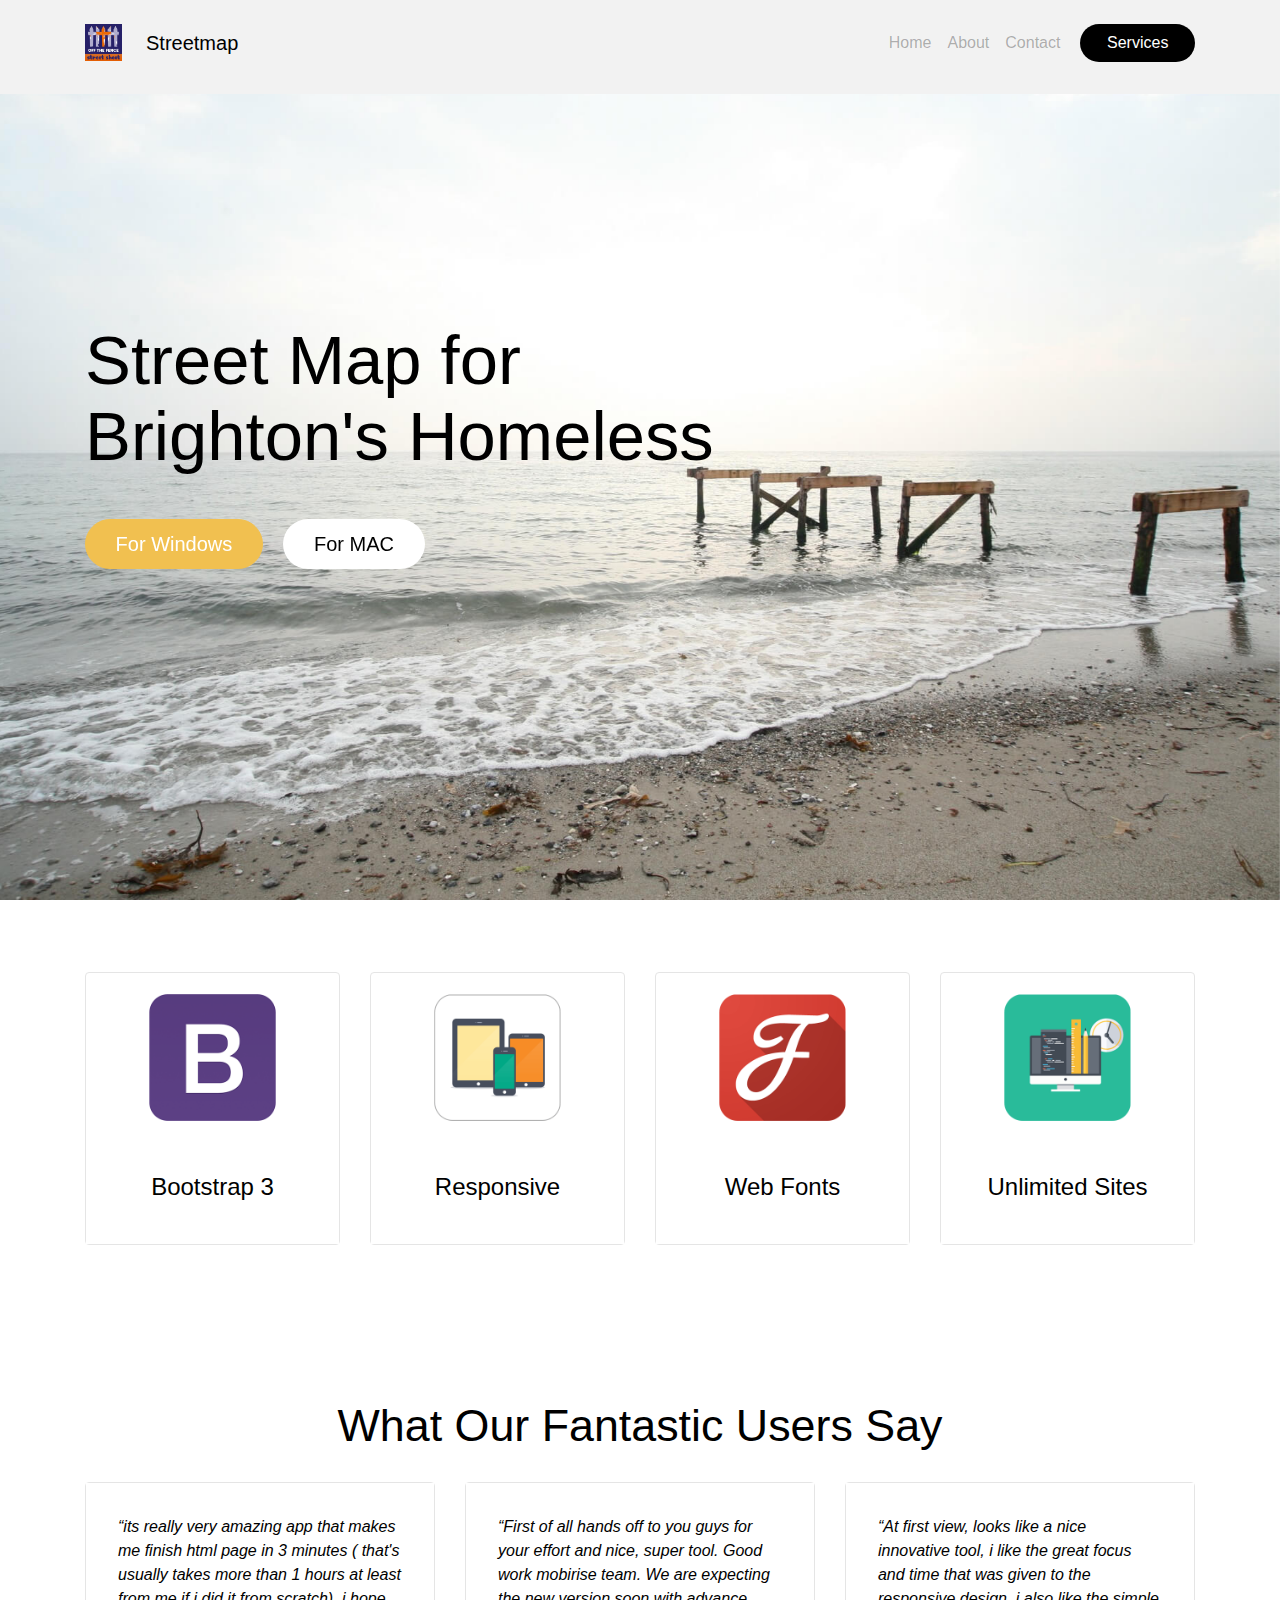
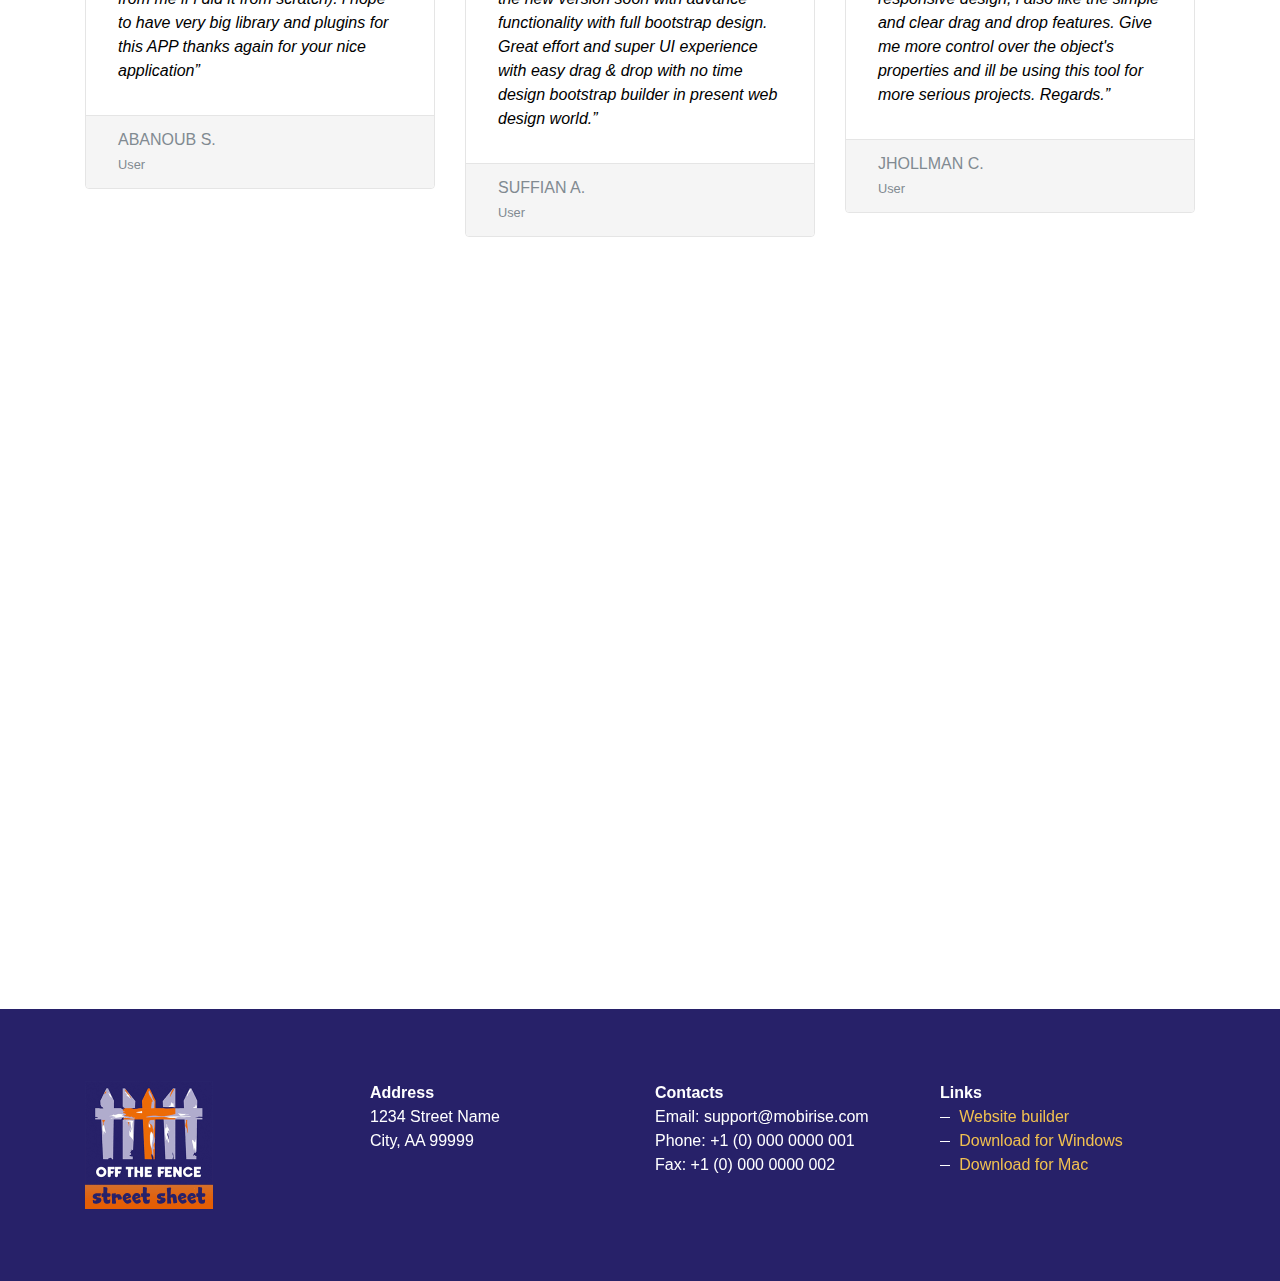
<file: page1.html>
<!DOCTYPE html>
<html >
<head>
  <!-- Site made with Mobirise Website Builder v4.8.1, https://mobirise.com -->
  <meta charset="UTF-8">
  <meta http-equiv="X-UA-Compatible" content="IE=edge">
  <meta name="generator" content="Mobirise v4.8.1, mobirise.com">
  <meta name="viewport" content="width=device-width, initial-scale=1, minimum-scale=1">
  <link rel="shortcut icon" href="assets/images/logo-design-128x128.png" type="image/x-icon">
  <meta name="description" content="">
  <title>About</title>
  <link rel="stylesheet" href="https://fonts.googleapis.com/css?family=Playfair+Display:400,700&subset=latin,cyrillic">
  <link rel="stylesheet" href="https://fonts.googleapis.com/css?family=Alegreya+Sans:400,700&subset=latin,vietnamese,latin-ext">
  <link rel="stylesheet" href="assets/web/assets/mobirise-icons/mobirise-icons.css">
  <link rel="stylesheet" href="assets/tether/tether.min.css">
  <link rel="stylesheet" href="assets/bootstrap/css/bootstrap.min.css">
  <link rel="stylesheet" href="assets/puritym/css/style.css">
  <link rel="stylesheet" href="assets/mobirise/css/mbr-additional.css" type="text/css">
  
  
  
</head>
<body>
  <nav class="navbar navbar-light mbr-navbar navbar-fixed-top" id="ext_menu-5" data-rv-view="12" style="background-color: rgb(242, 242, 242);">
    <div class="container">
        <button class="navbar-toggler pull-right hidden-md-up" type="button" data-toggle="collapse" data-target="#exCollapsingNavbar2">
            <div class="hamburger-icon"></div>
        </button>

        <div class="clearfix"></div>
        <div class="collapse navbar-toggleable-sm" id="exCollapsingNavbar2">
            <span class="navbar-logo"><a href="https://mobirise.com"><img src="assets/images/logo-design-128x128.png" alt="Mobirise"></a></span>
            <span><a class="navbar-brand text-black" href="https://mobirise.com">Streetmap</a></span>

            <ul class="nav navbar-nav pull-xs-right"><li class="nav-item"><a class="btn btn-black-outline btn-black" href="page3.html">Services</a></li></ul>

            <ul class="nav navbar-nav pull-xs-right"><li class="nav-item"><a class="nav-link" href="index.html">Home</a></li><li class="nav-item"><a class="nav-link" href="page1.html">About</a></li><li class="nav-item"><a class="nav-link" href="page2.html">Contact</a></li></ul>
        </div>
    </div>
</nav>

<section class="mbr-section mbr-section-full mbr-parallax-background mbr-after-navbar" id="header4-6" data-rv-view="14" style="background-image: url(assets/images/photo-2.jpg);">
    <div class="mbr-table-cell">
        
        <div class="container">
            <div class="row">
                <div class="col-md-8">

                    <h1 class="mbr-section-title display-1">Street Map for Brighton's Homeless</h1>
                    
                    <div class="mbr-buttons--left"><a class="btn btn-lg btn-warning" href="https://mobirise.com">For Windows</a> <a class="btn btn-lg btn-white" href="https://mobirise.com">For MAC</a></div>
                </div>
            </div>
        </div>
        
    </div>
</section>

<section class="mbr-section mbr-section-small" id="features1-7" data-rv-view="17" style="background-color: rgb(255, 255, 255); padding-top: 4.5rem; padding-bottom: 4.5rem;">
    
    <div class="container">
        <div class="row">
            <div class="col-sm-6 col-md-3">
                <div class="card cart-block">
                    <div><img src="assets/images/feature-bootstrap.png" class="card-img-top"></div>
                    <div class="card-block">
                        <h4 class="card-title text-xs-center">Bootstrap 3</h4>
                        
                        
                    </div>
                </div>
            </div>
            <div class="col-sm-6 col-md-3">
                <div class="card cart-block">
                    <div><img src="assets/images/feature-responsive.png" class="card-img-top"></div>
                    <div class="card-block">
                        <h4 class="card-title text-xs-center">Responsive</h4>
                        
                        
                    </div>
                </div>
            </div>
            <div class="col-sm-6 col-md-3">
                <div class="card cart-block">
                    <div><img src="assets/images/feature-google-fonts.png" class="card-img-top"></div>
                    <div class="card-block">
                        <h4 class="card-title text-xs-center">Web Fonts</h4>
                        
                        
                    </div>
                </div>
            </div>
            <div class="col-sm-6 col-md-3">
                <div class="card cart-block">
                    <div><img src="assets/images/feature-websites.png" class="card-img-top"></div>
                    <div class="card-block">
                        <h4 class="card-title text-xs-center">Unlimited Sites</h4>
                        
                        
                    </div>
                </div>
            </div>
        </div>
    </div>
</section>

<section class="mbr-section mbr-section-small" id="testimonials1-l" data-rv-view="57" style="background-color: rgb(255, 255, 255); padding-top: 4.5rem; padding-bottom: 4.5rem;">
    <div>
        
        <div class="container">
            <h2 class="mbr-section-title display-3 text-xs-center">What Our Fantastic Users Say</h2>

            <div class="row mbr-testimonial-cards">
                <div class="col-xs-12 col-sm-6 col-md-4">
                    <div class="card">
                        <div class="card-block"><em>“its really very amazing app that makes me finish html page in 3 minutes ( that's usually takes more than 1 hours at least from me if i did it from scratch). i hope to have very big library and plugins for this APP thanks again for your nice application”</em></div>
                        <div class="card-footer text-muted">
                            <div>ABANOUB S.</div>
                            <small>User</small>
                        </div>
                    </div>
                </div><div class="col-xs-12 col-sm-6 col-md-4">
                    <div class="card">
                        <div class="card-block"><em>“First of all hands off to you guys for your effort and nice, super tool. Good work mobirise team. We are expecting the new version soon with advance functionality with full bootstrap design. Great effort and super UI experience with easy drag &amp; drop with no time design bootstrap builder in present web design world.”</em></div>
                        <div class="card-footer text-muted">
                            <div>SUFFIAN A.</div>
                            <small>User</small>
                        </div>
                    </div>
                </div><div class="col-xs-12 col-sm-6 col-md-4">
                    <div class="card">
                        <div class="card-block"><em>“At first view, looks like a nice innovative tool, i like the great focus and time that was given to the responsive design, i also like the simple and clear drag and drop features. Give me more control over the object's properties and ill be using this tool for more serious projects. Regards.”</em></div>
                        <div class="card-footer text-muted">
                            <div>JHOLLMAN C.</div>
                            <small>User</small>
                        </div>
                    </div>
                </div>
            </div>
        </div>
    </div>
</section>

<section class="mbr-section mbr-section__container mbr-section__container--isolated" id="map2-8" data-rv-view="20">
    <div class="container">
        <div class="row">
            <div class="col-md-8 col-md-offset-2">
                <div class="mbr-map"><iframe frameborder="0" style="border:0" src="https://www.google.com/maps/embed/v1/place?key=AIzaSyA0Dx_boXQiwvdz8sJHoYeZNVTdoWONYkU&amp;q=place_id:ChIJn6wOs6lZwokRLKy1iqRcoKw" allowfullscreen=""></iframe></div>
            </div>
        </div>
    </div>
</section>

<section class="mbr-section mbr-section-small mbr-footer" id="contacts1-9" data-rv-view="22" style="background-color: rgb(39, 33, 105); padding-top: 4.5rem; padding-bottom: 4.5rem;">
    
    <div class="container">
        <div class="row">
            <div class="col-xs-12 col-md-3">
                <div><img src="assets/images/logo-design-128x128.png"></div>
            </div>
            <div class="col-xs-12 col-md-3">
                <p><strong>Address</strong><br>
1234 Street Name<br>
City, AA 99999</p>
            </div>
            <div class="col-xs-12 col-md-3">
                <p><strong>Contacts</strong><br>
Email: support@mobirise.com<br>
Phone: +1 (0) 000 0000 001<br>
Fax: +1 (0) 000 0000 002</p>
            </div>
            <div class="col-xs-12 col-md-3"><strong>Links</strong><ul><li><a href="https://mobirise.com/">Website builder</a></li><li><a href="https://mobirise.com/mobirise-free-win.zip">Download for Windows</a></li><li><a href="https://mobirise.com/mobirise-free-mac.zip">Download for Mac</a></li></ul></div>
        </div>
    </div>
</section>


  <script src="assets/web/assets/jquery/jquery.min.js"></script>
  <script src="assets/tether/tether.min.js"></script>
  <script src="assets/bootstrap/js/bootstrap.min.js"></script>
  <script src="assets/smooth-scroll/smooth-scroll.js"></script>
  <script src="assets/jarallax/jarallax.js"></script>
  <script src="assets/puritym/js/script.js"></script>
  
  
</body>
</html>
</file>
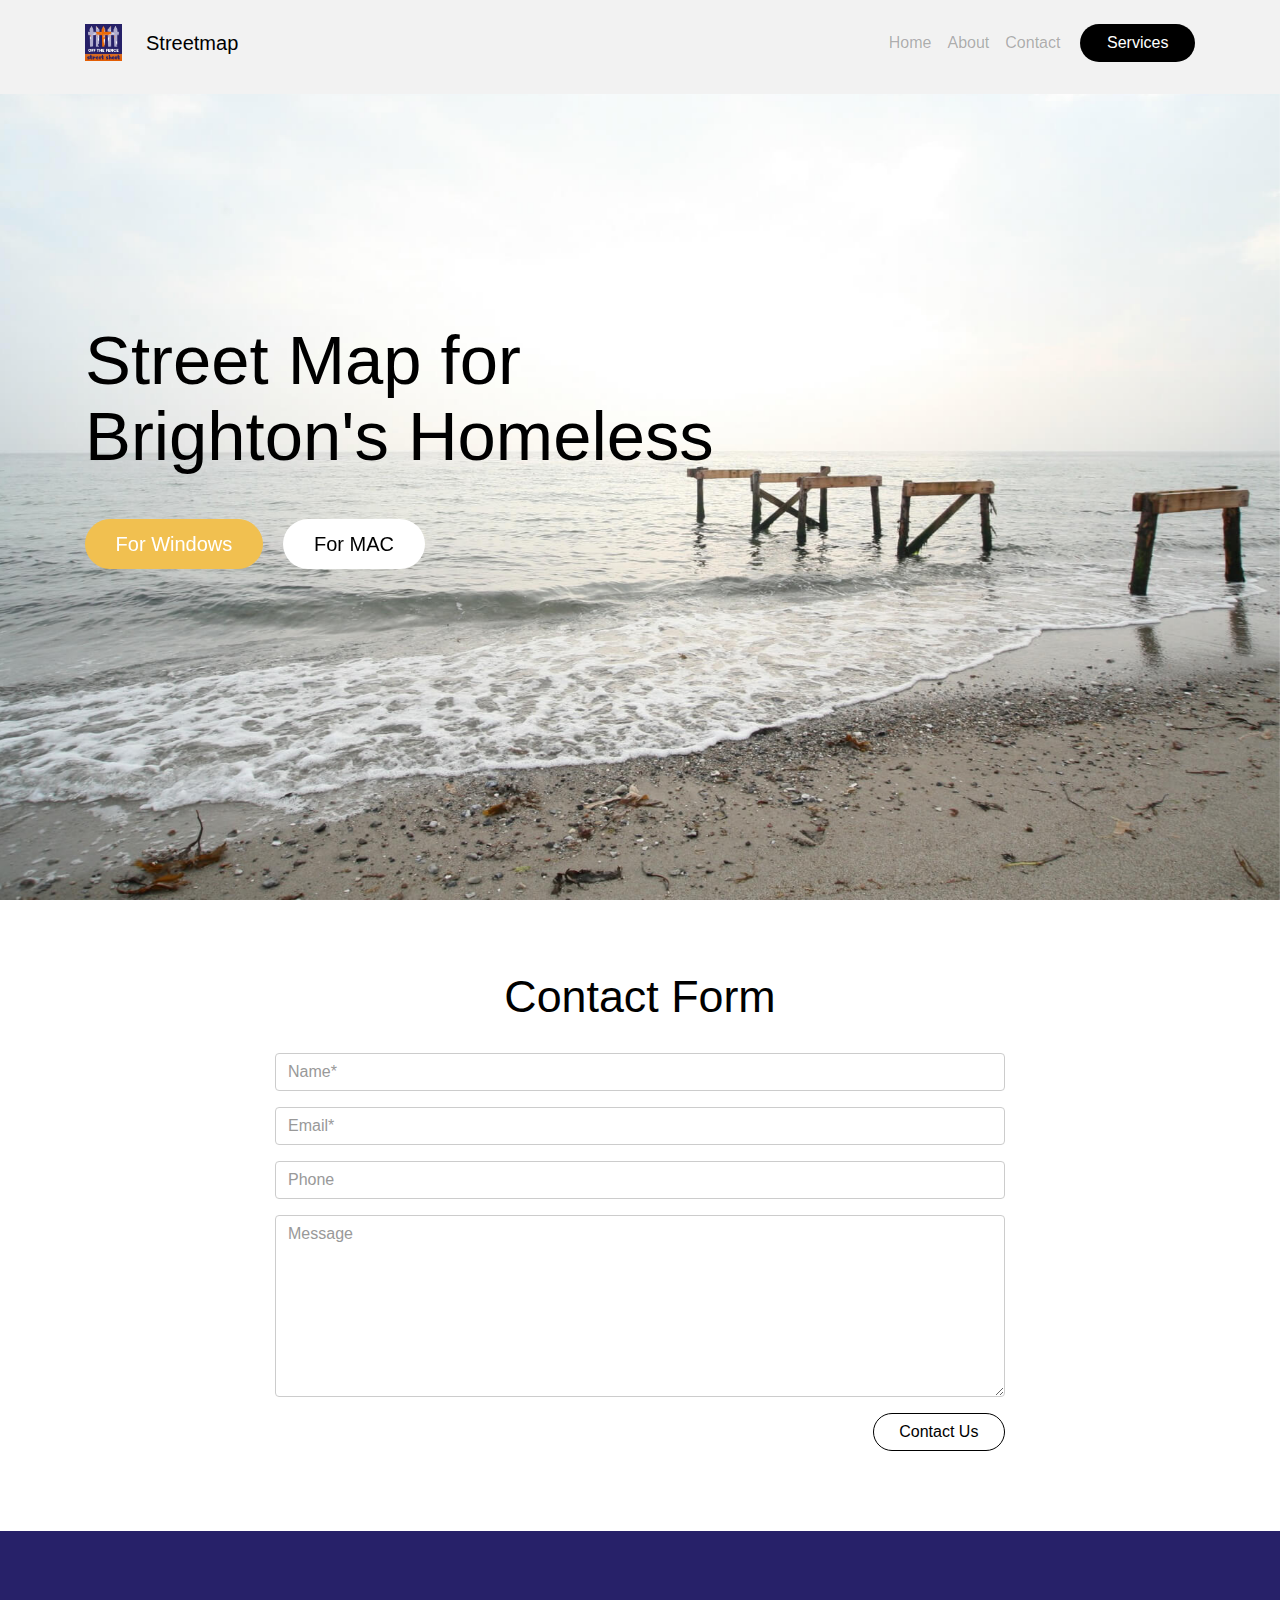
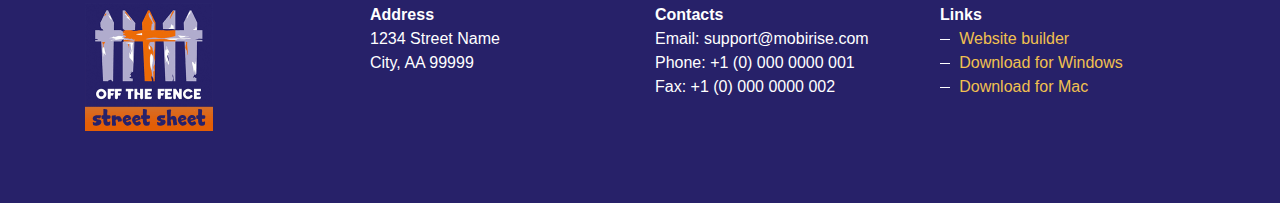
<file: page2.html>
<!DOCTYPE html>
<html >
<head>
  <!-- Site made with Mobirise Website Builder v4.8.1, https://mobirise.com -->
  <meta charset="UTF-8">
  <meta http-equiv="X-UA-Compatible" content="IE=edge">
  <meta name="generator" content="Mobirise v4.8.1, mobirise.com">
  <meta name="viewport" content="width=device-width, initial-scale=1, minimum-scale=1">
  <link rel="shortcut icon" href="assets/images/logo-design-128x128.png" type="image/x-icon">
  <meta name="description" content="">
  <title>Contact</title>
  <link rel="stylesheet" href="https://fonts.googleapis.com/css?family=Playfair+Display:400,700&subset=latin,cyrillic">
  <link rel="stylesheet" href="https://fonts.googleapis.com/css?family=Alegreya+Sans:400,700&subset=latin,vietnamese,latin-ext">
  <link rel="stylesheet" href="assets/web/assets/mobirise-icons/mobirise-icons.css">
  <link rel="stylesheet" href="assets/tether/tether.min.css">
  <link rel="stylesheet" href="assets/bootstrap/css/bootstrap.min.css">
  <link rel="stylesheet" href="assets/puritym/css/style.css">
  <link rel="stylesheet" href="assets/mobirise/css/mbr-additional.css" type="text/css">
  
  
  
</head>
<body>
  <nav class="navbar navbar-light mbr-navbar navbar-fixed-top" id="ext_menu-a" data-rv-view="24" style="background-color: rgb(242, 242, 242);">
    <div class="container">
        <button class="navbar-toggler pull-right hidden-md-up" type="button" data-toggle="collapse" data-target="#exCollapsingNavbar2">
            <div class="hamburger-icon"></div>
        </button>

        <div class="clearfix"></div>
        <div class="collapse navbar-toggleable-sm" id="exCollapsingNavbar2">
            <span class="navbar-logo"><a href="https://mobirise.com"><img src="assets/images/logo-design-128x128.png" alt="Mobirise"></a></span>
            <span><a class="navbar-brand text-black" href="https://mobirise.com">Streetmap</a></span>

            <ul class="nav navbar-nav pull-xs-right"><li class="nav-item"><a class="btn btn-black-outline btn-black" href="page3.html">Services</a></li></ul>

            <ul class="nav navbar-nav pull-xs-right"><li class="nav-item"><a class="nav-link" href="index.html">Home</a></li><li class="nav-item"><a class="nav-link" href="page1.html">About</a></li><li class="nav-item"><a class="nav-link" href="page2.html">Contact</a></li></ul>
        </div>
    </div>
</nav>

<section class="mbr-section mbr-section-full mbr-parallax-background mbr-after-navbar" id="header4-b" data-rv-view="26" style="background-image: url(assets/images/photo-2.jpg);">
    <div class="mbr-table-cell">
        
        <div class="container">
            <div class="row">
                <div class="col-md-8">

                    <h1 class="mbr-section-title display-1">Street Map for Brighton's Homeless</h1>
                    
                    <div class="mbr-buttons--left"><a class="btn btn-lg btn-warning" href="https://mobirise.com">For Windows</a> <a class="btn btn-lg btn-white" href="https://mobirise.com">For MAC</a></div>
                </div>
            </div>
        </div>
        
    </div>
</section>

<section class="mbr-section mbr-section-small" id="form1-k" data-rv-view="48" style="background-color: rgb(255, 255, 255); padding-top: 4.5rem; padding-bottom: 4.5rem;">
    
    <div class="container">
        <div class="row">
            <div class="col-sm-8 col-sm-offset-2" data-form-type="formoid">
                <h2 class="mbr-section-title display-3 text-xs-center">Contact Form</h2>

                <div data-form-alert="true"><div hidden="" data-form-alert-success="true">Thanks for filling out form!</div></div>
                <form action="https://mobirise.com/" method="post" data-form-title="Contact Form">
                    <input type="hidden" value="lCKHcqZrddtsBxM5xEhtzZ0lw9vF0WoI+TruwNt50C8hWSGbgF4TnwOOZSvFAWvBwulKwTriddNOnjavTOLV//NpmlpQuN6VyepUrvnK1v7FXrMM+JCIgm4TJZg7eTMZ" data-form-email="true">
                    <div class="form-group">
                        <input type="text" class="form-control" name="name" required="" placeholder="Name*" data-form-field="Name">
                    </div>
                    <div class="form-group">
                        <input type="email" class="form-control" name="email" required="" placeholder="Email*" data-form-field="Email">
                    </div>
                    <div class="form-group">
                        <input type="tel" class="form-control" name="phone" placeholder="Phone" data-form-field="Phone">
                    </div>
                    <div class="form-group">
                        <textarea class="form-control" name="message" rows="7" placeholder="Message" data-form-field="Message"></textarea>
                    </div>
                    <div class="text-xs-right"><button type="submit" class="btn btn-secondary-outline">Contact Us</button></div>
                </form>
            </div>
        </div>
    </div>
</section>

<section class="mbr-section mbr-section-small mbr-footer" id="contacts1-e" data-rv-view="34" style="background-color: rgb(39, 33, 105); padding-top: 4.5rem; padding-bottom: 4.5rem;">
    
    <div class="container">
        <div class="row">
            <div class="col-xs-12 col-md-3">
                <div><img src="assets/images/logo-design-128x128.png"></div>
            </div>
            <div class="col-xs-12 col-md-3">
                <p><strong>Address</strong><br>
1234 Street Name<br>
City, AA 99999</p>
            </div>
            <div class="col-xs-12 col-md-3">
                <p><strong>Contacts</strong><br>
Email: support@mobirise.com<br>
Phone: +1 (0) 000 0000 001<br>
Fax: +1 (0) 000 0000 002</p>
            </div>
            <div class="col-xs-12 col-md-3"><strong>Links</strong><ul><li><a href="https://mobirise.com/">Website builder</a></li><li><a href="https://mobirise.com/mobirise-free-win.zip">Download for Windows</a></li><li><a href="https://mobirise.com/mobirise-free-mac.zip">Download for Mac</a></li></ul></div>
        </div>
    </div>
</section>


  <script src="assets/web/assets/jquery/jquery.min.js"></script>
  <script src="assets/tether/tether.min.js"></script>
  <script src="assets/bootstrap/js/bootstrap.min.js"></script>
  <script src="assets/smooth-scroll/smooth-scroll.js"></script>
  <script src="assets/jarallax/jarallax.js"></script>
  <script src="assets/puritym/js/script.js"></script>
  <script src="assets/formoid/formoid.min.js"></script>
  
  
</body>
</html>
</file>
<file: assets/web/assets/mobirise-icons/mobirise-icons.css>
@font-face {
  font-family: 'MobiriseIcons';
  src:  url('mobirise-icons.eot?spat4u');
  src:  url('mobirise-icons.eot?spat4u#iefix') format('embedded-opentype'),
    url('mobirise-icons.ttf?spat4u') format('truetype'),
    url('mobirise-icons.woff?spat4u') format('woff'),
    url('mobirise-icons.svg?spat4u#MobiriseIcons') format('svg');
  font-weight: normal;
  font-style: normal;
}

[class^="mbri-"], [class*=" mbri-"] {
  /* use !important to prevent issues with browser extensions that change fonts */
  font-family: MobiriseIcons !important;
  speak: none;
  font-style: normal;
  font-weight: normal;
  font-variant: normal;
  text-transform: none;
  line-height: 1;

  /* Better Font Rendering =========== */
  -webkit-font-smoothing: antialiased;
  -moz-osx-font-smoothing: grayscale;
}

.mbri-add-submenu:before {
  content: "\e900";
}
.mbri-alert:before {
  content: "\e901";
}
.mbri-align-center:before {
  content: "\e902";
}
.mbri-align-justify:before {
  content: "\e903";
}
.mbri-align-left:before {
  content: "\e904";
}
.mbri-align-right:before {
  content: "\e905";
}
.mbri-android:before {
  content: "\e906";
}
.mbri-apple:before {
  content: "\e907";
}
.mbri-arrow-down:before {
  content: "\e908";
}
.mbri-arrow-next:before {
  content: "\e909";
}
.mbri-arrow-prev:before {
  content: "\e90a";
}
.mbri-arrow-up:before {
  content: "\e90b";
}
.mbri-bold:before {
  content: "\e90c";
}
.mbri-bookmark:before {
  content: "\e90d";
}
.mbri-bootstrap:before {
  content: "\e90e";
}
.mbri-briefcase:before {
  content: "\e90f";
}
.mbri-browse:before {
  content: "\e910";
}
.mbri-bulleted-list:before {
  content: "\e911";
}
.mbri-calendar:before {
  content: "\e912";
}
.mbri-camera:before {
  content: "\e913";
}
.mbri-cart-add:before {
  content: "\e914";
}
.mbri-cart-full:before {
  content: "\e915";
}
.mbri-cash:before {
  content: "\e916";
}
.mbri-change-style:before {
  content: "\e917";
}
.mbri-chat:before {
  content: "\e918";
}
.mbri-clock:before {
  content: "\e919";
}
.mbri-close:before {
  content: "\e91a";
}
.mbri-cloud:before {
  content: "\e91b";
}
.mbri-code:before {
  content: "\e91c";
}
.mbri-contact-form:before {
  content: "\e91d";
}
.mbri-credit-card:before {
  content: "\e91e";
}
.mbri-cursor-click:before {
  content: "\e91f";
}
.mbri-cust-feedback:before {
  content: "\e920";
}
.mbri-database:before {
  content: "\e921";
}
.mbri-delivery:before {
  content: "\e922";
}
.mbri-desktop:before {
  content: "\e923";
}
.mbri-devices:before {
  content: "\e924";
}
.mbri-down:before {
  content: "\e925";
}
.mbri-download:before {
  content: "\e989";
}
.mbri-drag-n-drop:before {
  content: "\e927";
}
.mbri-drag-n-drop2:before {
  content: "\e928";
}
.mbri-edit:before {
  content: "\e929";
}
.mbri-edit2:before {
  content: "\e92a";
}
.mbri-error:before {
  content: "\e92b";
}
.mbri-extension:before {
  content: "\e92c";
}
.mbri-features:before {
  content: "\e92d";
}
.mbri-file:before {
  content: "\e92e";
}
.mbri-flag:before {
  content: "\e92f";
}
.mbri-folder:before {
  content: "\e930";
}
.mbri-gift:before {
  content: "\e931";
}
.mbri-github:before {
  content: "\e932";
}
.mbri-globe:before {
  content: "\e933";
}
.mbri-globe-2:before {
  content: "\e934";
}
.mbri-growing-chart:before {
  content: "\e935";
}
.mbri-hearth:before {
  content: "\e936";
}
.mbri-help:before {
  content: "\e937";
}
.mbri-home:before {
  content: "\e938";
}
.mbri-hot-cup:before {
  content: "\e939";
}
.mbri-idea:before {
  content: "\e93a";
}
.mbri-image-gallery:before {
  content: "\e93b";
}
.mbri-image-slider:before {
  content: "\e93c";
}
.mbri-info:before {
  content: "\e93d";
}
.mbri-italic:before {
  content: "\e93e";
}
.mbri-key:before {
  content: "\e93f";
}
.mbri-laptop:before {
  content: "\e940";
}
.mbri-layers:before {
  content: "\e941";
}
.mbri-left-right:before {
  content: "\e942";
}
.mbri-left:before {
  content: "\e943";
}
.mbri-letter:before {
  content: "\e944";
}
.mbri-like:before {
  content: "\e945";
}
.mbri-link:before {
  content: "\e946";
}
.mbri-lock:before {
  content: "\e947";
}
.mbri-login:before {
  content: "\e948";
}
.mbri-logout:before {
  content: "\e949";
}
.mbri-magic-stick:before {
  content: "\e94a";
}
.mbri-map-pin:before {
  content: "\e94b";
}
.mbri-menu:before {
  content: "\e94c";
}
.mbri-mobile:before {
  content: "\e94d";
}
.mbri-mobile2:before {
  content: "\e94e";
}
.mbri-mobirise:before {
  content: "\e94f";
}
.mbri-more-horizontal:before {
  content: "\e950";
}
.mbri-more-vertical:before {
  content: "\e951";
}
.mbri-music:before {
  content: "\e952";
}
.mbri-new-file:before {
  content: "\e953";
}
.mbri-numbered-list:before {
  content: "\e954";
}
.mbri-opened-folder:before {
  content: "\e955";
}
.mbri-pages:before {
  content: "\e956";
}
.mbri-paper-plane:before {
  content: "\e957";
}
.mbri-paperclip:before {
  content: "\e958";
}
.mbri-photo:before {
  content: "\e959";
}
.mbri-photos:before {
  content: "\e95a";
}
.mbri-pin:before {
  content: "\e95b";
}
.mbri-play:before {
  content: "\e95c";
}
.mbri-plus:before {
  content: "\e95d";
}
.mbri-preview:before {
  content: "\e95e";
}
.mbri-print:before {
  content: "\e95f";
}
.mbri-protect:before {
  content: "\e960";
}
.mbri-question:before {
  content: "\e961";
}
.mbri-quote-left:before {
  content: "\e962";
}
.mbri-quote-right:before {
  content: "\e963";
}
.mbri-refresh:before {
  content: "\e964";
}
.mbri-responsive:before {
  content: "\e965";
}
.mbri-right:before {
  content: "\e966";
}
.mbri-rocket:before {
  content: "\e967";
}
.mbri-sad-face:before {
  content: "\e968";
}
.mbri-sale:before {
  content: "\e969";
}
.mbri-save:before {
  content: "\e96a";
}
.mbri-search:before {
  content: "\e96b";
}
.mbri-setting:before {
  content: "\e96c";
}
.mbri-setting2:before {
  content: "\e96d";
}
.mbri-setting3:before {
  content: "\e96e";
}
.mbri-share:before {
  content: "\e96f";
}
.mbri-shopping-bag:before {
  content: "\e970";
}
.mbri-shopping-basket:before {
  content: "\e971";
}
.mbri-shopping-cart:before {
  content: "\e972";
}
.mbri-sites:before {
  content: "\e973";
}
.mbri-smile-face:before {
  content: "\e974";
}
.mbri-speed:before {
  content: "\e975";
}
.mbri-star:before {
  content: "\e976";
}
.mbri-success:before {
  content: "\e977";
}
.mbri-sun:before {
  content: "\e978";
}
.mbri-sun2:before {
  content: "\e979";
}
.mbri-tablet:before {
  content: "\e97a";
}
.mbri-tablet-vertical:before {
  content: "\e97b";
}
.mbri-target:before {
  content: "\e97c";
}
.mbri-timer:before {
  content: "\e97d";
}
.mbri-to-ftp:before {
  content: "\e97e";
}
.mbri-to-local-drive:before {
  content: "\e97f";
}
.mbri-touch-swipe:before {
  content: "\e980";
}
.mbri-touch:before {
  content: "\e981";
}
.mbri-trash:before {
  content: "\e982";
}
.mbri-underline:before {
  content: "\e983";
}
.mbri-unlink:before {
  content: "\e984";
}
.mbri-unlock:before {
  content: "\e985";
}
.mbri-up-down:before {
  content: "\e986";
}
.mbri-up:before {
  content: "\e987";
}
.mbri-update:before {
  content: "\e988";
}
.mbri-upload:before {
 content: "\e926"; 
}
.mbri-user:before {
  content: "\e98a";
}
.mbri-user2:before {
  content: "\e98b";
}
.mbri-users:before {
  content: "\e98c";
}
.mbri-video:before {
  content: "\e98d";
}
.mbri-video-play:before {
  content: "\e98e";
}
.mbri-watch:before {
  content: "\e98f";
}
.mbri-website-theme:before {
  content: "\e990";
}
.mbri-wifi:before {
  content: "\e991";
}
.mbri-windows:before {
  content: "\e992";
}
.mbri-zoom-out:before {
  content: "\e993";
}
.mbri-redo:before {
  content: "\e994";
}
.mbri-undo:before {
  content: "\e995";
}
</file>
<file: assets/mobirise/css/mbr-additional.css>
#ext_menu-0 .navbar-toggler {
  color: #000;
}
#ext_menu-5 .navbar-toggler {
  color: #000;
}
#ext_menu-a .navbar-toggler {
  color: #000;
}
#ext_menu-f .navbar-toggler {
  color: #000;
}
</file>
<file: assets/puritym/css/style.css>
/**
 * BOOTSTRAP CUSTOM
 */
.container {
  position: relative; }

.btn {
  margin-bottom: 0.5rem; }
  .btn + .btn {
    margin-left: 1rem; }

.btn-white {
  background: #fff;
  color: inherit; }

.btn-black {
  background: #000;
  color: #fff; }

.btn-social,
.btn-social:hover,
.btn-social:active,
.btn-social:focus {
  color: #fff; }

.display-1 {
  font-size: 4.3rem;
  margin-top: 3.9rem;
  margin-bottom: 2.8rem; }

.display-2 {
  font-size: 3.5rem;
  margin-top: 3.5rem;
  margin-bottom: 2.5rem; }

.display-3 {
  font-size: 2.8rem;
  margin-top: 3.2rem;
  margin-bottom: 2rem; }

.display-4 {
  font-size: 2.3rem;
  margin-top: 2.3rem;
  margin-bottom: 1.8rem; }

p.lead,
.lead p {
  margin-bottom: 2rem; }

.card .card-img-top {
  width: 100%; }

.card-block {
  background-color: #fff; }

@media (min-width: 768px) {
  .col-md-4:nth-of-type(3n+1) {
    clear: left; } }
@media (min-width: 544px) and (max-width: 767px) {
  .col-md-4:nth-of-type(odd) {
    clear: left; } }
.row.no-gutter {
  margin-left: 0;
  margin-right: 0; }

.row.no-gutter > [class*=col-]:not(:first-child),
.row.no-gutter > [class*=col-]:not(:last-child) {
  padding-right: 0;
  padding-left: 0; }

blockquote {
  padding: .5rem 1rem;
  margin: 0 0 1rem;
  margin-bottom: 1rem;
  font-size: 1.25rem;
  border-left: .25rem solid #f1c050; }

/**
 * TYPOGRAPHY
 */
body {
  font-family: "Alegreya Sans", sans-serif; }

h1, h2, h3, h4, h5, h6,
.h1, .h2, .h3, .h4, .h5, .h6,
.display-1, .display-2, .display-3, .display-4 {
  font-family: "Playfair Display", sans-serif; }

/**
 * MAPS
 */
@-webkit-keyframes mapCircleLoading {
  from {
    -webkit-transform: rotate(0deg); }
  to {
    -webkit-transform: rotate(359deg); } }
@keyframes mapCircleLoading {
  from {
    transform: rotate(0deg); }
  to {
    transform: rotate(359deg); } }
.mbr-map {
  position: relative; }
  .mbr-map iframe {
    height: 100%;
    width: 100%; }
  .mbr-map [data-state-details] {
    color: #6b6763;
    font-family: "Alegreya Sans", sans-serif;
    font-size: 1.25rem;
    height: 1.5em;
    margin-top: -0.75em;
    padding-left: 20px;
    padding-right: 20px;
    position: absolute;
    text-align: center;
    top: 50%;
    width: 100%; }
  .mbr-map[data-state] {
    background: #e9e5dc; }
  .mbr-map[data-state="loading"] [data-state-details] {
    display: none; }
  .mbr-map[data-state="loading"]::after {
    content: "";
    -webkit-animation: mapCircleLoading .6s infinite linear;
    animation: mapCircleLoading .6s infinite linear;
    border-radius: 50%;
    border: 6px rgba(255, 255, 255, 0.35) solid;
    border-top-color: #fff;
    height: 40px;
    left: 50%;
    margin-left: -20px;
    margin-top: -20px;
    position: absolute;
    top: 50%;
    width: 40px; }

/**
 * SECTIONS
 */
.mbr-section {
  position: relative;
  padding-top: 9rem;
  padding-bottom: 9rem;
  background-position: 50% 50%;
  background-repeat: no-repeat;
  background-size: cover; }

.mbr-section-full {
  display: table;
  width: 100%;
  height: 100vh;
  padding-top: 0;
  padding-bottom: 0; }

.mbr-section-small {
  padding-top: 4.5rem;
  padding-bottom: 4.5rem; }

.mbr-section-nopadding {
  padding-top: 0;
  padding-bottom: 0; }

.mbr-section-title {
  margin-top: 0; }

.mbr-table {
  display: table; }

.mbr-table-cell {
  position: relative;
  display: table-cell;
  vertical-align: middle;
  padding-top: 9rem;
  padding-bottom: 9rem; }

.mbr-inner-padding {
  padding: 4rem; }

/* footer */
.mbr-footer {
  color: #fff; }
  .mbr-footer .mbr-map,
  .mbr-footer .mbr-google-map {
    height: 300px; }
  .mbr-footer .form-control {
    color: #fff;
    background-color: #26272c;
    border-color: #1b1c20; }
  .mbr-footer ul {
    list-style-type: none;
    padding: 0; }
    .mbr-footer ul li {
      position: relative;
      padding-left: 1.2rem; }
      .mbr-footer ul li:before {
        content: '';
        position: absolute;
        margin-left: -1.2rem;
        width: 10px;
        height: 1px;
        top: 50%;
        background-color: #fff; }

footer.mbr-footer {
  padding-top: 3rem;
  padding-bottom: 2rem; }

/**
 * NAVBAR
 */
.mbr-navbar {
  position: absolute;
  top: 0;
  right: 0;
  left: 0;
  padding: 1.5rem 1rem;
  background-color: #fff;
  z-index: 1030; }
  .mbr-navbar.navbar-fixed-top {
    position: fixed; }
  .mbr-navbar.navbar-transparent {
    background-color: transparent; }
  .mbr-navbar .navbar-logo {
    margin-right: 1.5rem;
    float: left; }
  .mbr-navbar .navbar-logo,
  .mbr-navbar .navbar-logo img {
    height: 37px; }
  .mbr-navbar .navbar-brand {
    margin-right: 1.5rem; }
  .mbr-navbar .navbar-divider,
  .mbr-navbar .navbar-nav .nav-item + .nav-item,
  .mbr-navbar .navbar-nav .nav-link + .nav-link {
    margin-left: 1rem; }
  .mbr-navbar .navbar-nav + .navbar-nav {
    margin-right: 20px; }

.mbr-navbar .hamburger-icon, .navbar-dropdown .hamburger-icon {
  content: "";
  width: 16px;
  -webkit-box-shadow: 0 -6px 0 1px,0 0 0 1px,0 6px 0 1px;
  -moz-box-shadow: 0 -6px 0 1px,0 0 0 1px,0 6px 0 1px;
  box-shadow: 0 -6px 0 1px,0 0 0 1px,0 6px 0 1px; }

/**
 * HELPERS
 */
/* Colors */
.text-white {
  color: #fff !important; }

.text-black {
  color: #000 !important; }

/**
 * Mobirise Classes
 */
.mbr-after-navbar:before {
  content: "";
  display: block;
  height: 54px; }

.mbr-section__container--first {
  padding-bottom: 1rem; }

.mbr-section__container--middle {
  padding-top: 1rem;
  padding-bottom: 1rem; }

.mbr-section__container--last {
  padding-top: 1rem; }

.mbr-overlay,
.mbr-background-video,
.mbr-background-video-preview {
  position: absolute;
  bottom: 0;
  left: 0;
  right: 0;
  top: 0; }

.mbr-overlay {
  background-color: #fff;
  opacity: 0.5;
  z-index: 1; }
  .mbr-overlay ~ * {
    z-index: 2; }

.mbr-background-video-preview {
  z-index: 0 !important; }

.mbr-figure {
  display: block;
  overflow: hidden;
  position: relative;
  width: 100%;
  margin: 0; }
  .mbr-figure img, .mbr-figure iframe {
    display: block;
    width: 100%; }
  .mbr-figure .mbr-figure-caption {
    width: 100%;
    padding: 1.5rem 0;
    background-color: #FFF8E0; }
  .mbr-figure .mbr-figure-caption-over {
    position: absolute;
    bottom: 0;
    background-color: rgba(255, 255, 255, 0.5); }

.mbr-map,
.mbr-google-map {
  height: 400px; }

.mbr-arrow {
  position: absolute;
  text-align: center;
  font-size: 35px;
  bottom: 71px;
  left: 50%;
  text-decoration: none !important;
  width: 30px;
  margin-left: -15px;
  line-height: 1px;
  padding: 0 20px;
  -webkit-animation: floating-arrow 1.6s infinite ease-in-out 0s;
  -o-animation: floating-arrow 1.6s infinite ease-in-out 0s;
  animation: floating-arrow 1.6s infinite ease-in-out 0s; }
  .mbr-arrow, .mbr-arrow:hover, .mbr-arrow:focus {
    color: inherit; }

@-webkit-keyframes floating-arrow {
  from {
    -webkit-transform: translateY(0);
    transform: translateY(0); }
  65% {
    -webkit-transform: translateY(11px);
    transform: translateY(11px); }
  to {
    -webkit-transform: translateY(0);
    transform: translateY(0); } }
@-o-keyframes floating-arrow {
  from {
    -webkit-transform: translateY(0);
    transform: translateY(0); }
  65% {
    -webkit-transform: translateY(11px);
    transform: translateY(11px); }
  to {
    -webkit-transform: translateY(0);
    transform: translateY(0); } }
@keyframes floating-arrow {
  from {
    -webkit-transform: translateY(0);
    transform: translateY(0); }
  65% {
    -webkit-transform: translateY(11px);
    transform: translateY(11px); }
  to {
    -webkit-transform: translateY(0);
    transform: translateY(0); } }
@media (max-width: 767px) {
  .mbr-arrow {
    bottom: 41px; } }
@media (max-width: 320px) {
  .mbr-arrow {
    bottom: 21px;
    text-align: center; } }
@media all and (device-width: 320px) and (device-height: 568px) and (orientation: portrait) {
  .mbr-arrow {
    bottom: 31px; } }
/*-------

   Slider

-------*/
.mbr-slider .carousel-inner > .active,
.mbr-slider .carousel-inner > .next,
.mbr-slider .carousel-inner > .prev {
  display: table; }

.mbr-slider .carousel-control {
  background-image: none;
  width: 54px;
  height: 54px;
  top: 50%;
  margin-top: -27px;
  line-height: 54px;
  border-radius: 27px;
  color: inherit;
  background: #fff;
  border: 1px solid #000;
  opacity: 1;
  text-shadow: none;
  z-index: 5;
  -webkit-transition: all 0.2s ease-in-out 0s;
  -o-transition: all 0.2s ease-in-out 0s;
  transition: all 0.2s ease-in-out 0s; }

.mbr-slider .carousel-control .icon-next,
.mbr-slider .carousel-control .icon-prev {
  margin-top: -18px;
  font-size: 30px; }

.mbr-slider .carousel-control.left {
  margin-left: 2rem; }

.mbr-slider .carousel-control.right {
  margin-right: 2rem; }

.mbr-slider .carousel-control:hover {
  background: #000;
  color: #fff; }

.mbr-slider .carousel-indicators {
  bottom: 0; }

.mbr-slider .carousel-indicators li,
.mbr-slider .carousel-indicators .active {
  width: 15px;
  height: 15px;
  margin: 3px;
  border: 1px solid #000; }

.mbr-slider .carousel-indicators .active {
  background-color: #000; }

.mbr-slider .mbr-overlay {
  z-index: 0; }

@media (max-width: 767px) {
  .mbr-slider .carousel-control {
    top: auto;
    bottom: 20px; }

  .mbr-slider > .container .carousel-control {
    margin-bottom: 0px; } }
/* boxed slider */
.mbr-slider > .boxed-slider {
  position: relative;
  padding: 93px 0; }

.mbr-slider > .boxed-slider > div {
  position: relative; }

.mbr-slider > .container img {
  width: 100%; }

.mbr-slider > .container img + .row {
  position: absolute;
  top: 50%;
  left: 0;
  right: 0;
  -webkit-transform: translateY(-50%);
  -moz-transform: translateY(-50%);
  transform: translateY(-50%); }

.mbr-slider .mbr-section {
  padding: 0;
  background-attachment: scroll; }

.mbr-slider .mbr-table-cell {
  padding: 0; }

.mbr-slider > .container .carousel-indicators {
  margin-bottom: 3px; }

/* article slider */
.mbr-slider > .article-slider .mbr-section,
.mbr-slider > .article-slider .mbr-section .mbr-table-cell {
  padding-top: 0;
  padding-bottom: 0; }

/*-------

   Gallery

-------*/
.mbr-gallery .mbr-gallery-item {
  position: relative;
  display: inline-block;
  width: 25%; }
  @media (max-width: 768px) {
    .mbr-gallery .mbr-gallery-item {
      width: 50%; } }
  @media (max-width: 400px) {
    .mbr-gallery .mbr-gallery-item {
      width: 100%; } }

.mbr-gallery .mbr-gallery-item > a {
  position: relative;
  display: block;
  background: #fff;
  outline: none; }

.mbr-gallery .mbr-gallery-item img {
  width: 100%;
  opacity: 1;
  -webkit-transition: .2s opacity ease-in-out;
  transition: .2s opacity ease-in-out; }

.mbr-gallery .mbr-gallery-item > a:hover img {
  opacity: 0.9; }

.mbr-gallery .mbr-gallery-item .icon {
  position: absolute;
  font-size: 30px;
  top: 50%;
  left: 50%;
  color: #000;
  opacity: 0;
  -webkit-transform: translateX(-50%) translateY(-50%);
  transform: translateX(-50%) translateY(-50%);
  -webkit-transition: .2s opacity ease-in-out;
  transition: .2s opacity ease-in-out; }

.mbr-gallery .mbr-gallery-item > a:hover .icon {
  opacity: 1; }

/* remove spacing */
.mbr-gallery .mbr-gallery-row.no-gutter {
  margin: 0; }

.mbr-gallery .mbr-gallery-row.no-gutter .mbr-gallery-item {
  padding: 0; }

/* container */
.mbr-gallery .container.mbr-gallery-layout-default {
  padding: 93px 0; }

/* fix horizontal scrollbar */
.mbr-gallery .mbr-gallery-layout-default,
.mbr-gallery .mbr-gallery-layout-article {
  overflow: hidden; }

/* lightbox */
.mbr-gallery .modal {
  position: fixed;
  overflow: hidden;
  padding-right: 0 !important; }

.mbr-gallery .modal-body {
  padding: 0; }

.mbr-gallery .modal-body img {
  width: 100%; }

.mbr-gallery .modal .close {
  position: absolute;
  background-image: none;
  font-size: 20px;
  width: 54px;
  height: 54px;
  border-radius: 27px;
  color: #000;
  top: 2rem;
  right: 2rem;
  line-height: 54px;
  opacity: 1;
  border: 1px solid #000;
  text-align: center;
  text-shadow: none;
  z-index: 5;
  -webkit-transition: all 0.2s ease-in-out 0s;
  -o-transition: all 0.2s ease-in-out 0s;
  transition: all 0.2s ease-in-out 0s; }

.mbr-gallery .modal .close:hover {
  background: #000;
  color: #fff; }

/* modal back color opacity */
.modal-backdrop.in {
  opacity: 0.8;
  filter: alpha(opacity=80); }

@media (max-width: 768px) {
  .mbr-gallery .modal-dialog {
    margin: 10px auto; }

  .mbr-gallery .carousel-indicators,
  .mbr-gallery .carousel-control,
  .mbr-gallery .modal .close {
    position: fixed; } }
/* fix fade in effect */
.mbr-gallery .modal.fade .modal-dialog {
  margin-top: -100px;
  -webkit-transition: margin-top 0.3s ease-out;
  -moz-transition: margin-top 0.3s ease-out;
  -o-transition: margin-top 0.3s ease-out;
  transition: margin-top 0.3s ease-out; }

.mbr-gallery .modal.in .modal-dialog,
.mbr-gallery .modal.fade .modal-dialog {
  -webkit-transform: none;
  -ms-transform: none;
  -o-transform: none;
  transform: none; }

.mbr-gallery .modal.in .modal-dialog {
  margin-top: 30px; }

/* iconfont default styling */
/* for buttons */
.mbr-iconfont.mbr-iconfont-btn,
.mbr-buttons__btn .mbr-iconfont {
  padding-right: 0.3em;
  font-size: 1.5em;
  line-height: 0.5em;
  vertical-align: text-bottom;
  position: relative;
  top: -0.1em;
  text-decoration: none; }

/* menu links */
.mbr-iconfont.mbr-iconfont-btn-parent,
.mbr-buttons__link .mbr-iconfont {
  padding-right: 0.3em;
  font-size: 1.3em;
  top: -0.2em;
  position: relative;
  vertical-align: middle; }

/* msg-box4 */
.mbr-iconfont.mbr-iconfont-msg-box4,
.mbr-iconfont.mbr-iconfont-msg-box5 {
  font-size: 357px;
  text-decoration: none;
  color: #000; }

/*menu logo */
.mbr-iconfont.mbr-iconfont-menu,
.mbr-iconfont.mbr-iconfont-ext__menu {
  font-size: 37px;
  text-decoration: none;
  color: rgba(0, 0, 0, 0.8); }

/* contacts1 */
.mbr-iconfont.mbr-iconfont-contacts1 {
  font-size: 119px;
  text-decoration: none;
  color: #9C9C9C; }

.mbr-iconfont.mbr-iconfont-features1 {
  font-size: 140px;
  text-decoration: none;
  text-align: center;
  display: block;
  margin-top: 0.2em; }

.mbr-table-cell-lg {
  position: relative;
  display: table-cell;
  vertical-align: middle;
  padding-top: 0;
  padding-bottom: 0;
  float: none; }

@media (max-width: 991px) {
  .mbr-table-cell-lg {
    display: block; } }
/*image-resize*/
.image-size .mbr-figure {
  text-align: center; }

@media (max-width: 991px) {
  .image-size {
    width: 100% !important; }
    .image-size .mbr-iconfont {
      font-size: 260px !important; } }

/*# sourceMappingURL=style.css.map */
.engine {
	position: absolute;
	text-indent: -2400px;
	text-align: center;
	padding: 0;
	top: 0;
	left: -2400px;
}
</file>
